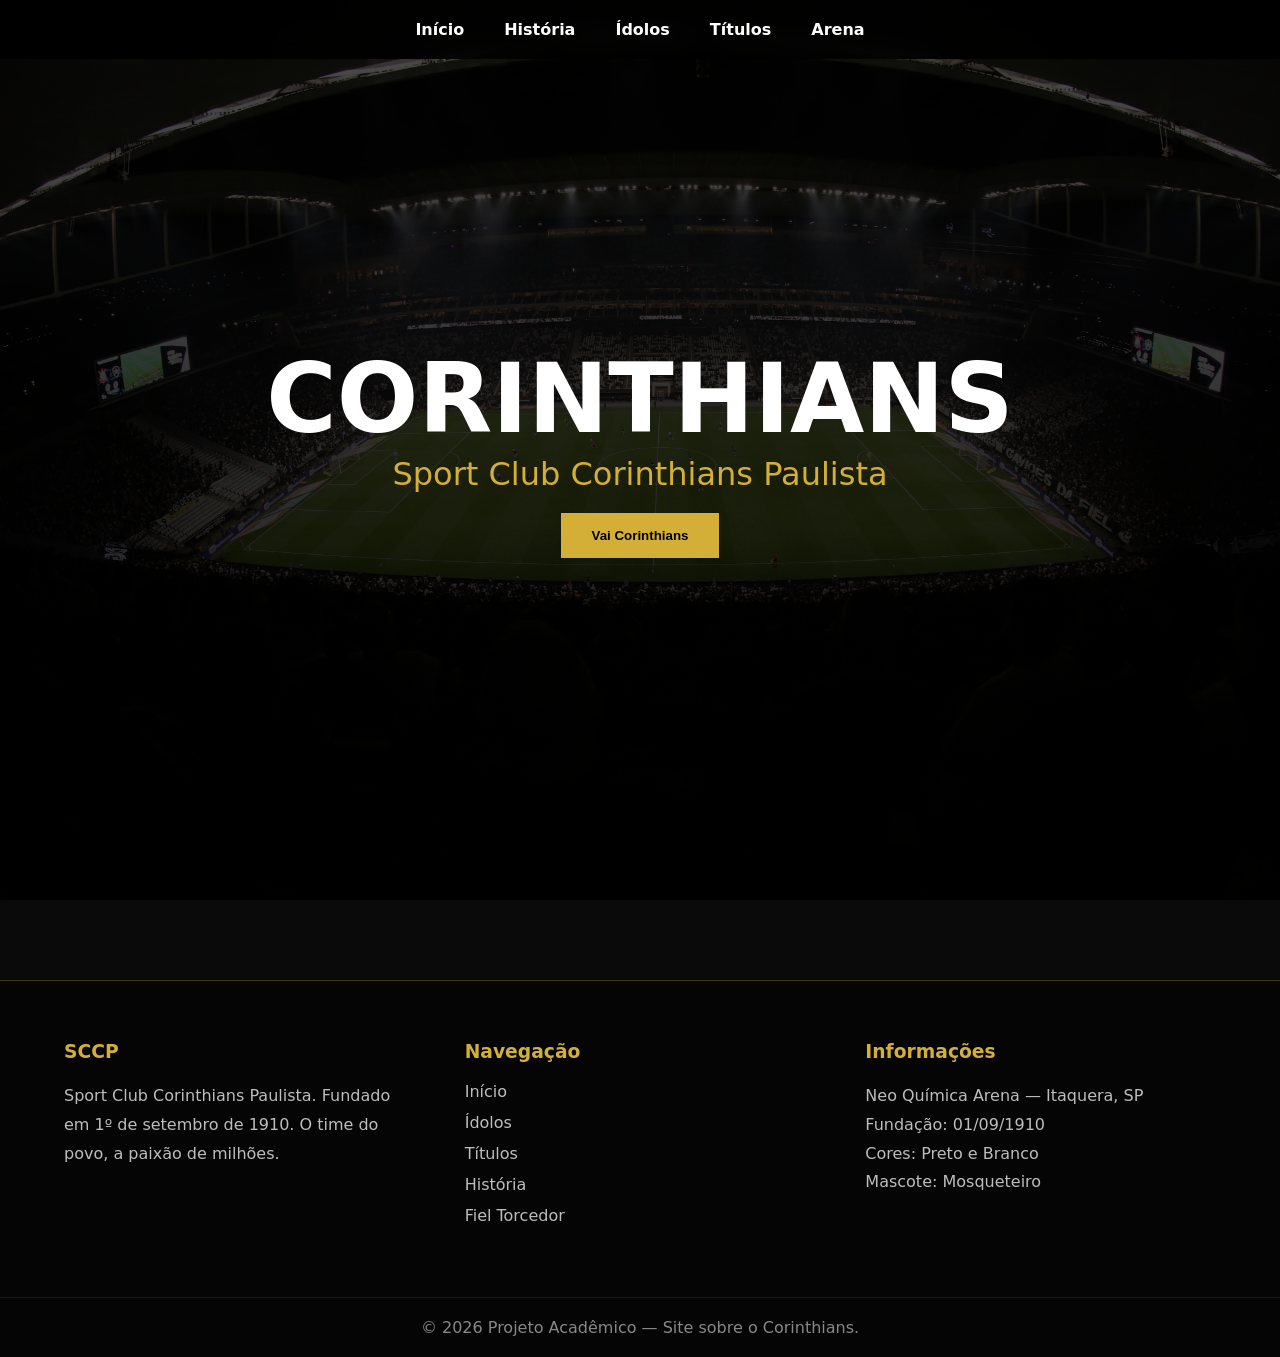
<file: index.html>
<!DOCTYPE html>
<html lang="pt-BR">
<head>
<meta charset="UTF-8">
<meta name="viewport" content="width=device-width, initial-scale=1.0">
<title>Corinthians</title>

<link rel="stylesheet" href="style.css">
<script src="script.js" defer></script>
</head>

<body>

<header>
<nav>
<a href="index.html">Início</a>
<a href="historia.html">História</a>
<a href="idolos.html">Ídolos</a>
<a href="titulos.html">Títulos</a>
<a href="arena.html">Arena</a>
</nav>
</header>

<section class="hero reveal">
<div class="hero-content">
<h1>CORINTHIANS</h1>
<p>Sport Club Corinthians Paulista</p>

<button onclick="vaiCorinthians()">Vai Corinthians</button>
</div>
</section>
<footer>

    <div class="footer-container">

        <!-- Sobre -->

        <div class="footer-col">

            <h3>SCCP</h3>

            <p>
                Sport Club Corinthians Paulista.
                Fundado em 1º de setembro de 1910.
                O time do povo, a paixão de milhões.
            </p>

        </div>

        <!-- Navegação -->

        <div class="footer-col">

            <h3>Navegação</h3>

            <ul>

                <li><a href="index.html">Início</a></li>

                <li><a href="idolos.html">Ídolos</a></li>

                <li><a href="titulos.html">Títulos</a></li>

                <li><a href="historia.html">História</a></li>

                <li><a href="arena.html">Fiel Torcedor</a></li>

            </ul>

        </div>

        <!-- Informações -->

        <div class="footer-col">

            <h3>Informações</h3>

            <p>Neo Química Arena — Itaquera, SP</p>

            <p>Fundação: 01/09/1910</p>

            <p>Cores: Preto e Branco</p>

            <p>Mascote: Mosqueteiro</p>

        </div>

    </div>

    <div class="footer-bottom">

        © 2026 Projeto Acadêmico — Site sobre o Corinthians.

    </div>

</footer>

</body>
</body>
</html>
</file>
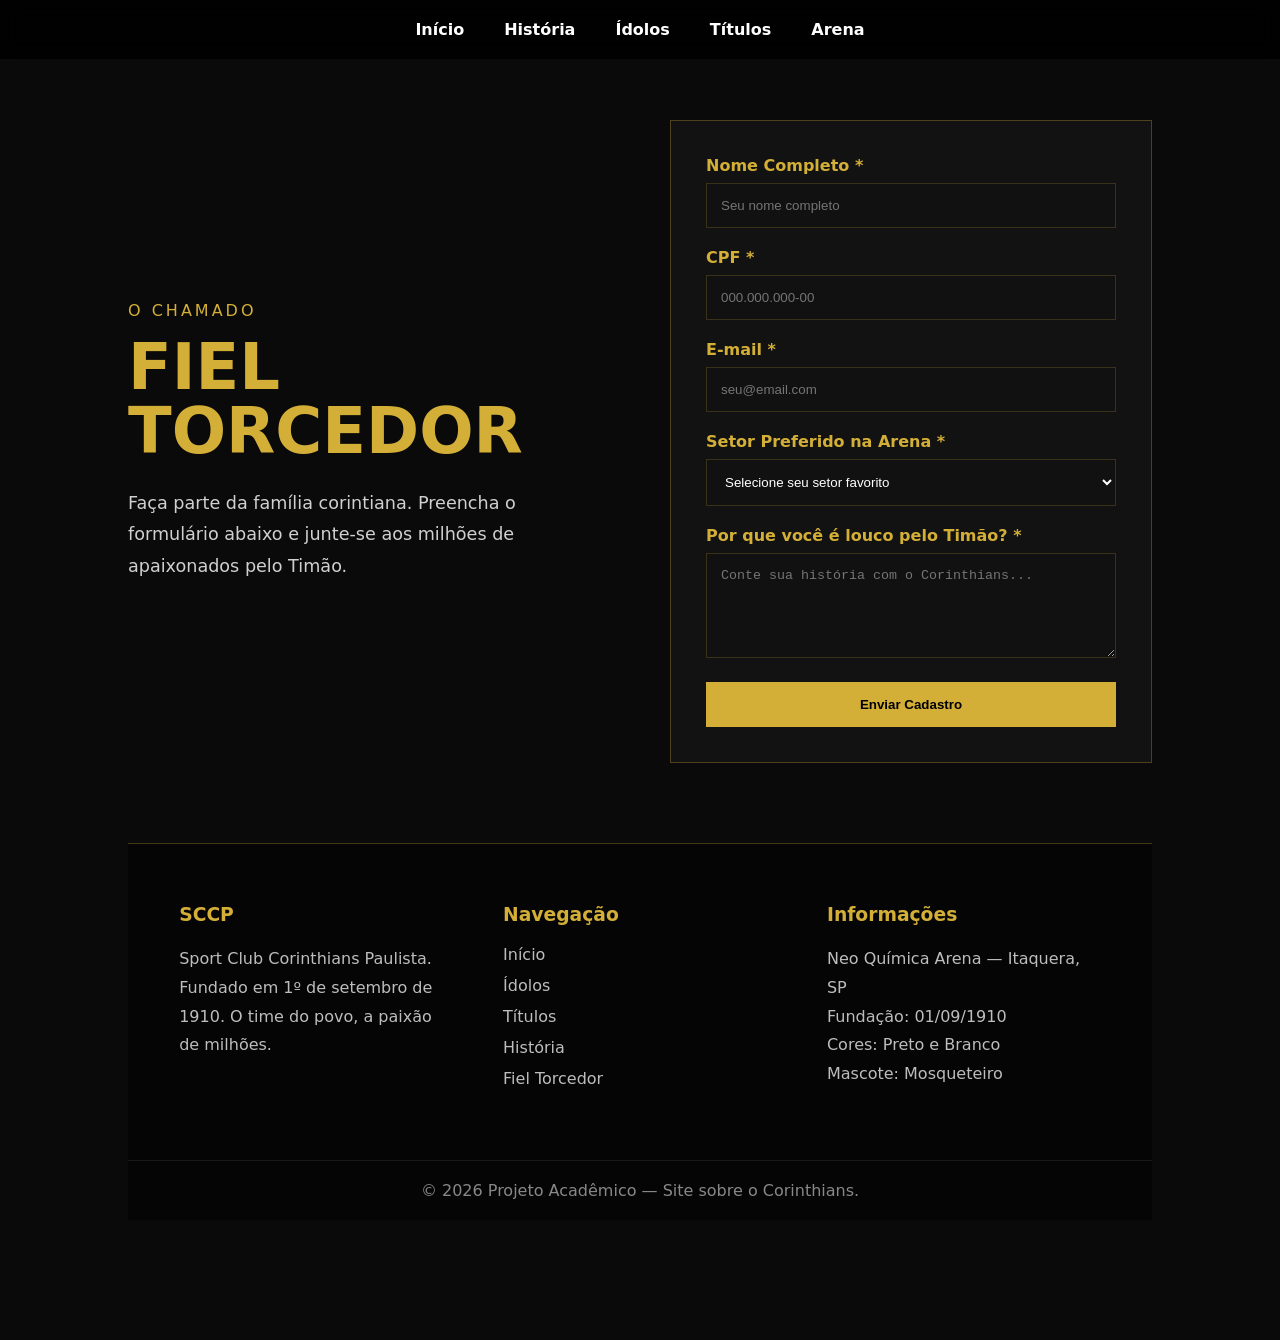
<file: arena.html>
<!DOCTYPE html>
<html lang="pt-BR">
<head>
<meta charset="UTF-8">
<meta name="viewport" content="width=device-width, initial-scale=1.0">
<title>Arena</title>

<link rel="stylesheet" href="style.css">
<script src="script.js" defer></script>
</head>

<body>

<header>
<nav>
<a href="index.html">Início</a>
<a href="historia.html">História</a>
<a href="idolos.html">Ídolos</a>
<a href="titulos.html">Títulos</a>
<a href="arena.html">Arena</a>
</nav>
</header>

<section id="arena" class="reveal">

    <div class="arena-container">

        <div class="arena-texto">

            <span class="arena-subtitulo">
                O Chamado
            </span>

            <h2>
                FIEL<br>
                TORCEDOR
            </h2>

            <p>
                Faça parte da família corintiana.
                Preencha o formulário abaixo e junte-se
                aos milhões de apaixonados pelo Timão.
            </p>

        </div>

        <div class="arena-formulario">

            <form onsubmit="enviarFormulario(event)">

                <!-- Nome -->

                <label>
                    Nome Completo *
                </label>

                <input
                    type="text"
                    placeholder="Seu nome completo"
                    required
                >

                <!-- CPF -->

                <label>
                    CPF *
                </label>

                <input
                    type="text"
                    placeholder="000.000.000-00"
                    required
                >

                <!-- Email -->

                <label>
                    E-mail *
                </label>

                <input
                    type="email"
                    placeholder="seu@email.com"
                    required
                >

                <!-- Setor -->

                <label>
                    Setor Preferido na Arena *
                </label>

                <select required>

                    <option value="">
                        Selecione seu setor favorito
                    </option>

                    <option>
                        Norte (Fiel Torcedor)
                    </option>

                    <option>
                        Sul
                    </option>

                    <option>
                        Leste
                    </option>

                    <option>
                        Oeste
                    </option>

                </select>

                <!-- História -->

                <label>
                    Por que você é louco pelo Timão? *
                </label>

                <textarea
                    rows="5"
                    placeholder="Conte sua história com o Corinthians..."
                    required
                ></textarea>

                <button type="submit">
                    Enviar Cadastro
                </button>

            </form>

        </div>

    </div>

<footer>

    <div class="footer-container">

        <!-- Sobre -->

        <div class="footer-col">

            <h3>SCCP</h3>

            <p>
                Sport Club Corinthians Paulista.
                Fundado em 1º de setembro de 1910.
                O time do povo, a paixão de milhões.
            </p>

        </div>

        <!-- Navegação -->

        <div class="footer-col">

            <h3>Navegação</h3>

            <ul>

                <li><a href="index.html">Início</a></li>

                <li><a href="idolos.html">Ídolos</a></li>

                <li><a href="titulos.html">Títulos</a></li>

                <li><a href="historia.html">História</a></li>

                <li><a href="arena.html">Fiel Torcedor</a></li>

            </ul>

        </div>

        <!-- Informações -->

        <div class="footer-col">

            <h3>Informações</h3>

            <p>Neo Química Arena — Itaquera, SP</p>

            <p>Fundação: 01/09/1910</p>

            <p>Cores: Preto e Branco</p>

            <p>Mascote: Mosqueteiro</p>

        </div>

    </div>

    <div class="footer-bottom">

        © 2026 Projeto Acadêmico — Site sobre o Corinthians.

    </div>

</footer>

</body>
</html>
</file>
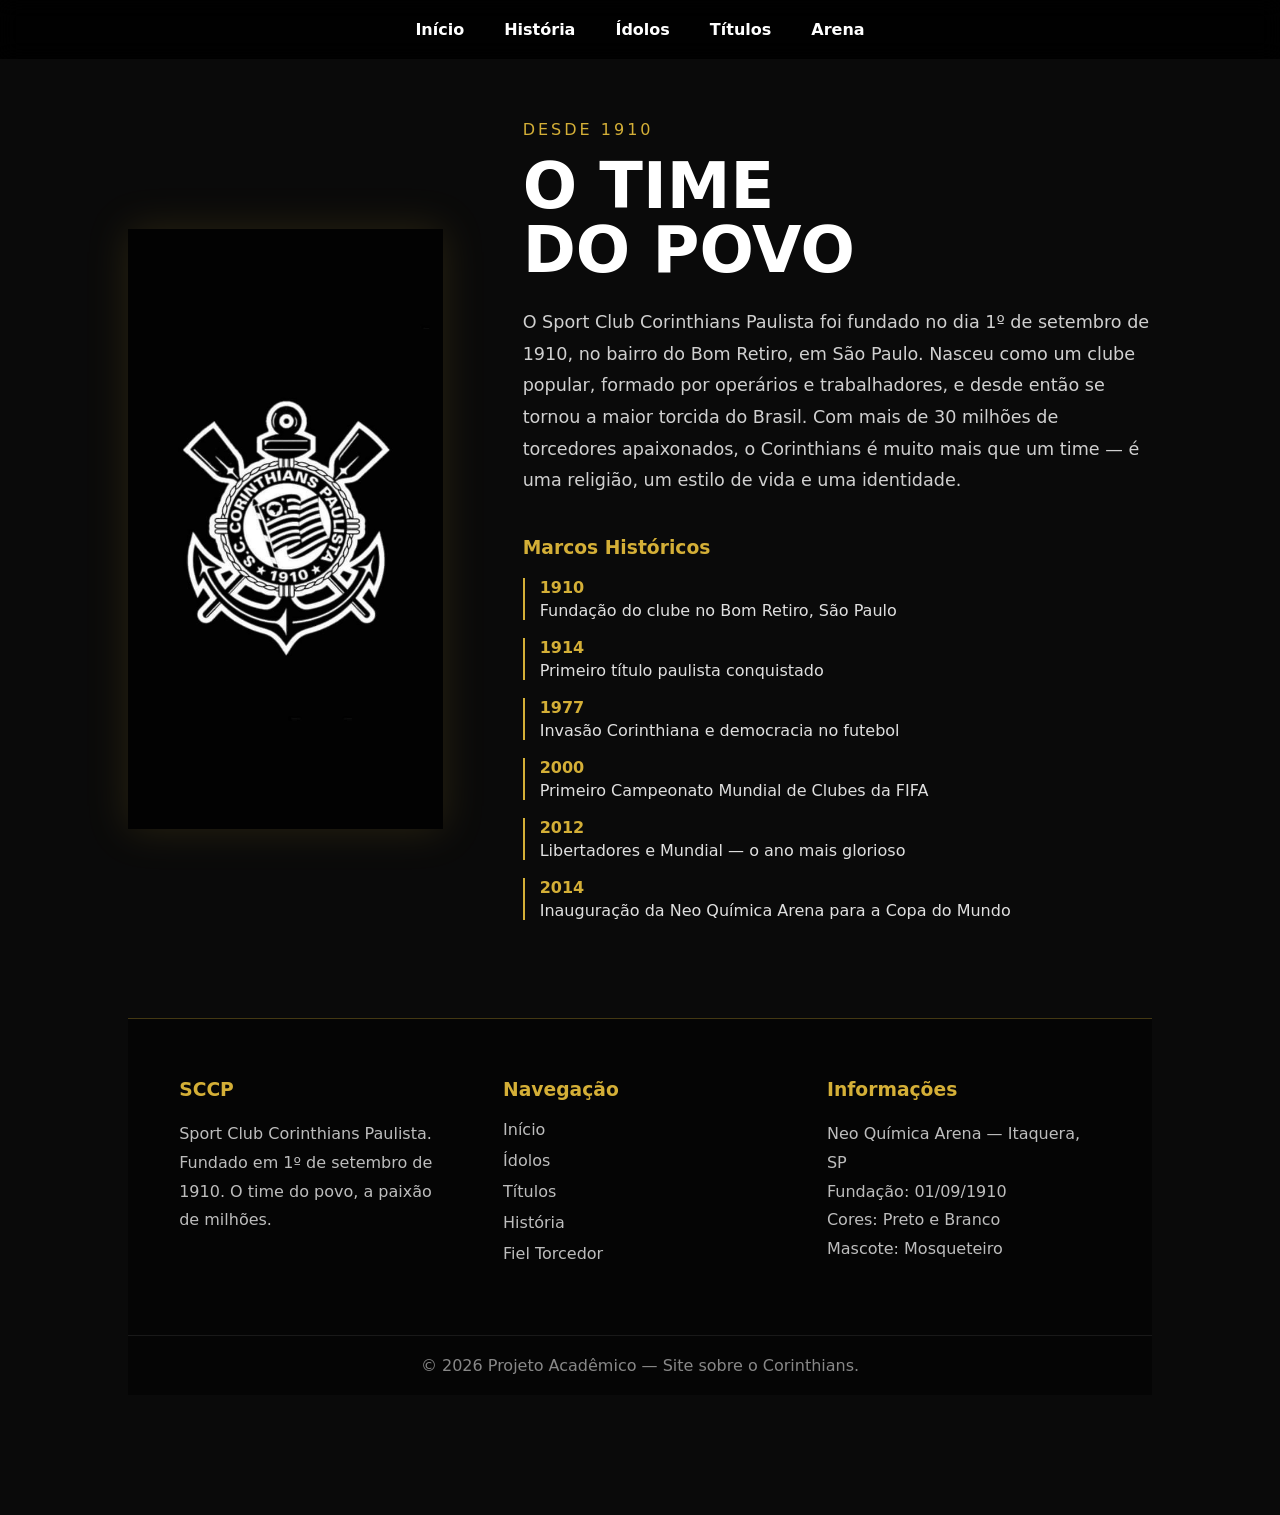
<file: historia.html>
<!DOCTYPE html>
<html lang="pt-BR">
<head>
<meta charset="UTF-8">
<meta name="viewport" content="width=device-width, initial-scale=1.0">
<title>História</title>

<link rel="stylesheet" href="style.css">
<script src="script.js" defer></script>
</head>

<body>

<header>
<nav>
<a href="index.html">Início</a>
<a href="historia.html">História</a>
<a href="idolos.html">Ídolos</a>
<a href="titulos.html">Títulos</a>
<a href="arena.html">Arena</a>
</nav>
</header>
    <!-- HISTÓRIA -->

<section id="historia" class="reveal">

<div class="historia-container">

    <!-- ESCUDO -->
    <div class="historia-logo">

        <img
            src="escudo 2.png"
            alt="Escudo do Corinthians"
        >

    </div>

    <!-- TEXTO -->
    <div class="historia-content">

        <span class="desde">
            Desde 1910
        </span>

        <h2>
            O TIME<br>
            DO POVO
        </h2>

        <p>
            O Sport Club Corinthians Paulista foi fundado no dia
            1º de setembro de 1910, no bairro do Bom Retiro,
            em São Paulo.

            Nasceu como um clube popular, formado por operários
            e trabalhadores, e desde então se tornou a maior
            torcida do Brasil.

            Com mais de 30 milhões de torcedores apaixonados,
            o Corinthians é muito mais que um time —
            é uma religião, um estilo de vida e uma identidade.
        </p>

        <div class="marcos">

            <h3>Marcos Históricos</h3>

            <div class="marco">
                <strong>1910</strong>
                Fundação do clube no Bom Retiro, São Paulo
            </div>

            <div class="marco">
                <strong>1914</strong>
                Primeiro título paulista conquistado
            </div>

            <div class="marco">
                <strong>1977</strong>
                Invasão Corinthiana e democracia no futebol
            </div>

            <div class="marco">
                <strong>2000</strong>
                Primeiro Campeonato Mundial de Clubes da FIFA
            </div>

            <div class="marco">
                <strong>2012</strong>
                Libertadores e Mundial — o ano mais glorioso
            </div>

            <div class="marco">
                <strong>2014</strong>
                Inauguração da Neo Química Arena para a Copa do Mundo
            </div>

        </div>

    </div>

</div>
<footer>

    <div class="footer-container">

        <!-- Sobre -->

        <div class="footer-col">

            <h3>SCCP</h3>

            <p>
                Sport Club Corinthians Paulista.
                Fundado em 1º de setembro de 1910.
                O time do povo, a paixão de milhões.
            </p>

        </div>

        <!-- Navegação -->

        <div class="footer-col">

            <h3>Navegação</h3>

            <ul>

                <li><a href="index.html">Início</a></li>

                <li><a href="idolos.html">Ídolos</a></li>

                <li><a href="titulos.html">Títulos</a></li>

                <li><a href="historia.html">História</a></li>

                <li><a href="arena.html">Fiel Torcedor</a></li>

            </ul>

        </div>

        <!-- Informações -->

        <div class="footer-col">

            <h3>Informações</h3>

            <p>Neo Química Arena — Itaquera, SP</p>

            <p>Fundação: 01/09/1910</p>

            <p>Cores: Preto e Branco</p>

            <p>Mascote: Mosqueteiro</p>

        </div>

    </div>

    <div class="footer-bottom">

        © 2026 Projeto Acadêmico — Site sobre o Corinthians.

    </div>

</footer>

</body>

</body>
</html>
</file>
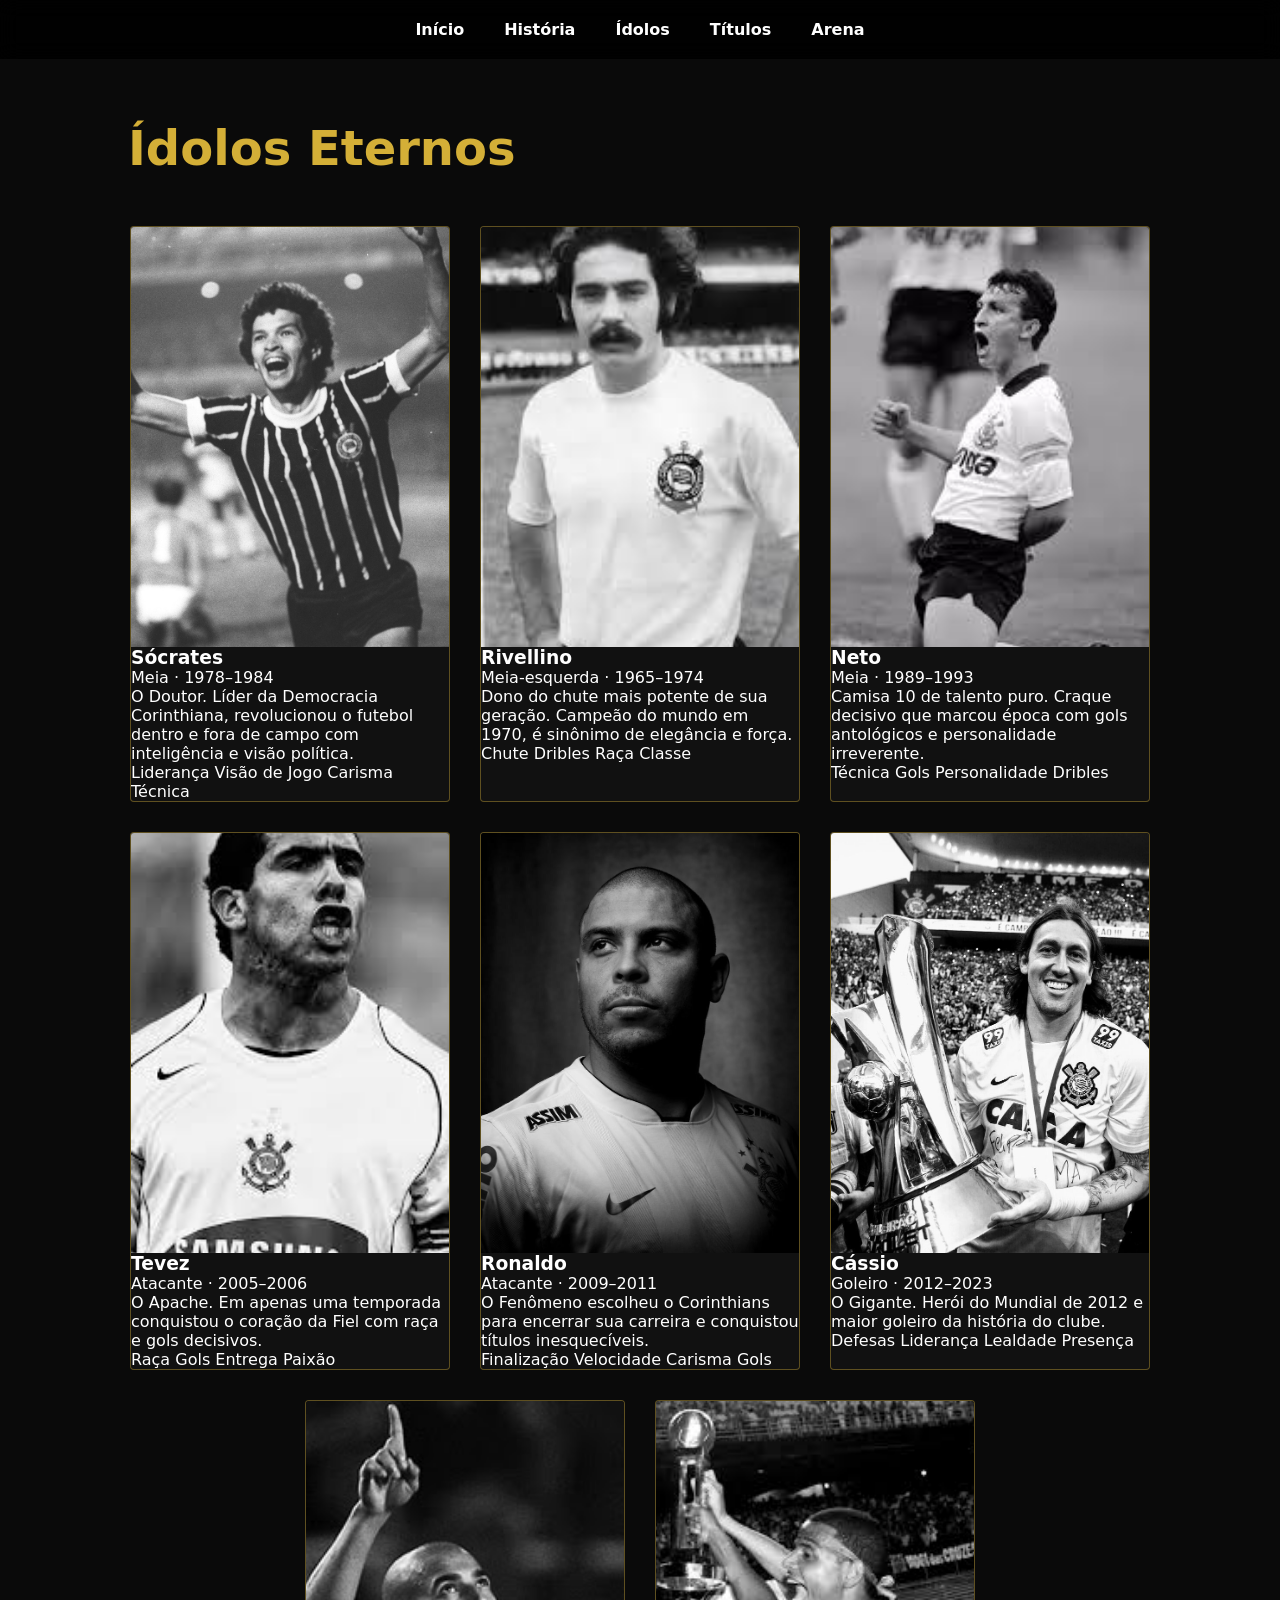
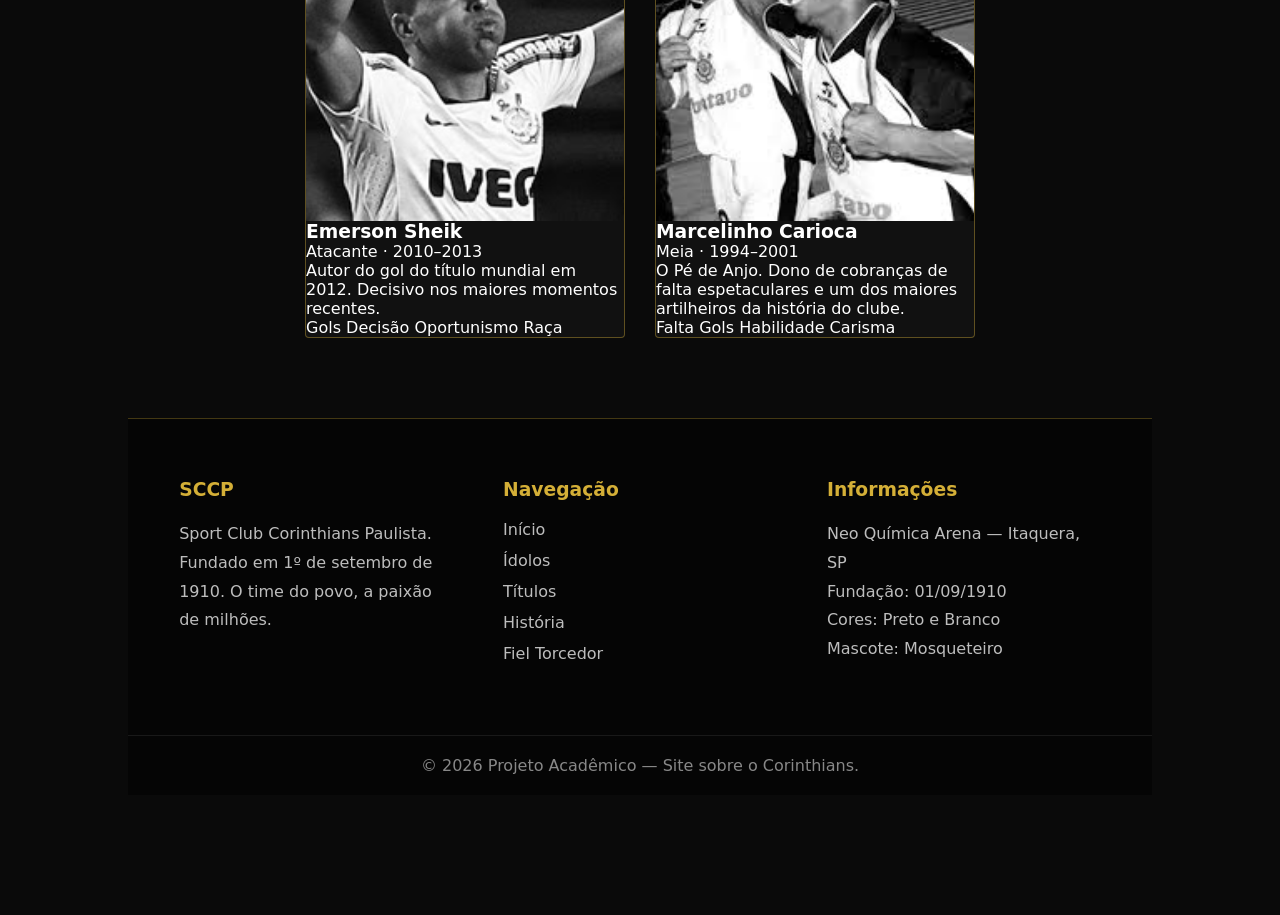
<file: idolos.html>
<!DOCTYPE html>
<html lang="pt-BR">
<head>
<meta charset="UTF-8">
<meta name="viewport" content="width=device-width, initial-scale=1.0">
<title>Ídolos</title>

<link rel="stylesheet" href="style.css">
<script src="script.js" defer></script>
</head>

<body>

<header>
<nav>
<a href="index.html">Início</a>
<a href="historia.html">História</a>
<a href="idolos.html">Ídolos</a>
<a href="titulos.html">Títulos</a>
<a href="arena.html">Arena</a>
</nav>
</header>

 <!-- ÍDOLOS -->
    <section id="idolos" class="reveal">

    <h2>Ídolos Eternos</h2>

    <div class="idolos-container">

        <div class="idolo-card">
            <img src="Socrates.webp" alt="Sócrates">
            <h3>Sócrates</h3>
            <span>Meia · 1978–1984</span>
            <p>
                O Doutor. Líder da Democracia Corinthiana,
                revolucionou o futebol dentro e fora de campo
                com inteligência e visão política.
            </p>

            <div class="atributos">
                <span>Liderança</span>
                <span>Visão de Jogo</span>
                <span>Carisma</span>
                <span>Técnica</span>
            </div>
        </div>

        <div class="idolo-card">
            <img src="Rivellino.jpeg" alt="Rivellino">
            <h3>Rivellino</h3>
            <span>Meia-esquerda · 1965–1974</span>
            <p>
                Dono do chute mais potente de sua geração.
                Campeão do mundo em 1970, é sinônimo de
                elegância e força.
            </p>

            <div class="atributos">
                <span>Chute</span>
                <span>Dribles</span>
                <span>Raça</span>
                <span>Classe</span>
            </div>
        </div>

        <div class="idolo-card">
            <img src="Neto.jpeg" alt="Neto">
            <h3>Neto</h3>
            <span>Meia · 1989–1993</span>
            <p>
                Camisa 10 de talento puro.
                Craque decisivo que marcou época com gols
                antológicos e personalidade irreverente.
            </p>

            <div class="atributos">
                <span>Técnica</span>
                <span>Gols</span>
                <span>Personalidade</span>
                <span>Dribles</span>
            </div>
        </div>

        <div class="idolo-card">
            <img src="tevez.jpeg" alt="Tevez">
            <h3>Tevez</h3>
            <span>Atacante · 2005–2006</span>
            <p>
                O Apache. Em apenas uma temporada conquistou
                o coração da Fiel com raça e gols decisivos.
            </p>

            <div class="atributos">
                <span>Raça</span>
                <span>Gols</span>
                <span>Entrega</span>
                <span>Paixão</span>
            </div>
        </div>

        <div class="idolo-card">
            <img src="ronaldo.jpg" alt="Ronaldo">
            <h3>Ronaldo</h3>
            <span>Atacante · 2009–2011</span>
            <p>
                O Fenômeno escolheu o Corinthians para
                encerrar sua carreira e conquistou títulos
                inesquecíveis.
            </p>

            <div class="atributos">
                <span>Finalização</span>
                <span>Velocidade</span>
                <span>Carisma</span>
                <span>Gols</span>
            </div>
        </div>

        <div class="idolo-card">
            <img src="cassio.jpg" alt="Cássio">
            <h3>Cássio</h3>
            <span>Goleiro · 2012–2023</span>
            <p>
                O Gigante. Herói do Mundial de 2012 e
                maior goleiro da história do clube.
            </p>

            <div class="atributos">
                <span>Defesas</span>
                <span>Liderança</span>
                <span>Lealdade</span>
                <span>Presença</span>
            </div>
        </div>

        <div class="idolo-card">
            <img src="Sheik.jpg" alt="Emerson Sheik">
            <h3>Emerson Sheik</h3>
            <span>Atacante · 2010–2013</span>
            <p>
                Autor do gol do título mundial em 2012.
                Decisivo nos maiores momentos recentes.
            </p>

            <div class="atributos">
                <span>Gols</span>
                <span>Decisão</span>
                <span>Oportunismo</span>
                <span>Raça</span>
            </div>
        </div>

        <div class="idolo-card">
            <img src="Marcelinho Carioca.jpeg" alt="Marcelinho Carioca">
            <h3>Marcelinho Carioca</h3>
            <span>Meia · 1994–2001</span>
            <p>
                O Pé de Anjo. Dono de cobranças de falta
                espetaculares e um dos maiores artilheiros
                da história do clube.
            </p>

            <div class="atributos">
                <span>Falta</span>
                <span>Gols</span>
                <span>Habilidade</span>
                <span>Carisma</span>
            </div>
        </div>

    </div>
<footer>

    <div class="footer-container">

        <!-- Sobre -->

        <div class="footer-col">

            <h3>SCCP</h3>

            <p>
                Sport Club Corinthians Paulista.
                Fundado em 1º de setembro de 1910.
                O time do povo, a paixão de milhões.
            </p>

        </div>

        <!-- Navegação -->

        <div class="footer-col">

            <h3>Navegação</h3>

            <ul>

                <li><a href="index.html">Início</a></li>

                <li><a href="idolos.html">Ídolos</a></li>

                <li><a href="titulos.html">Títulos</a></li>

                <li><a href="historia.html">História</a></li>

                <li><a href="arena.html">Fiel Torcedor</a></li>

            </ul>

        </div>

        <!-- Informações -->

        <div class="footer-col">

            <h3>Informações</h3>

            <p>Neo Química Arena — Itaquera, SP</p>

            <p>Fundação: 01/09/1910</p>

            <p>Cores: Preto e Branco</p>

            <p>Mascote: Mosqueteiro</p>

        </div>

    </div>

    <div class="footer-bottom">

        © 2026 Projeto Acadêmico — Site sobre o Corinthians.

    </div>

</footer>

</body>
</section>

</body>
</html>
</file>
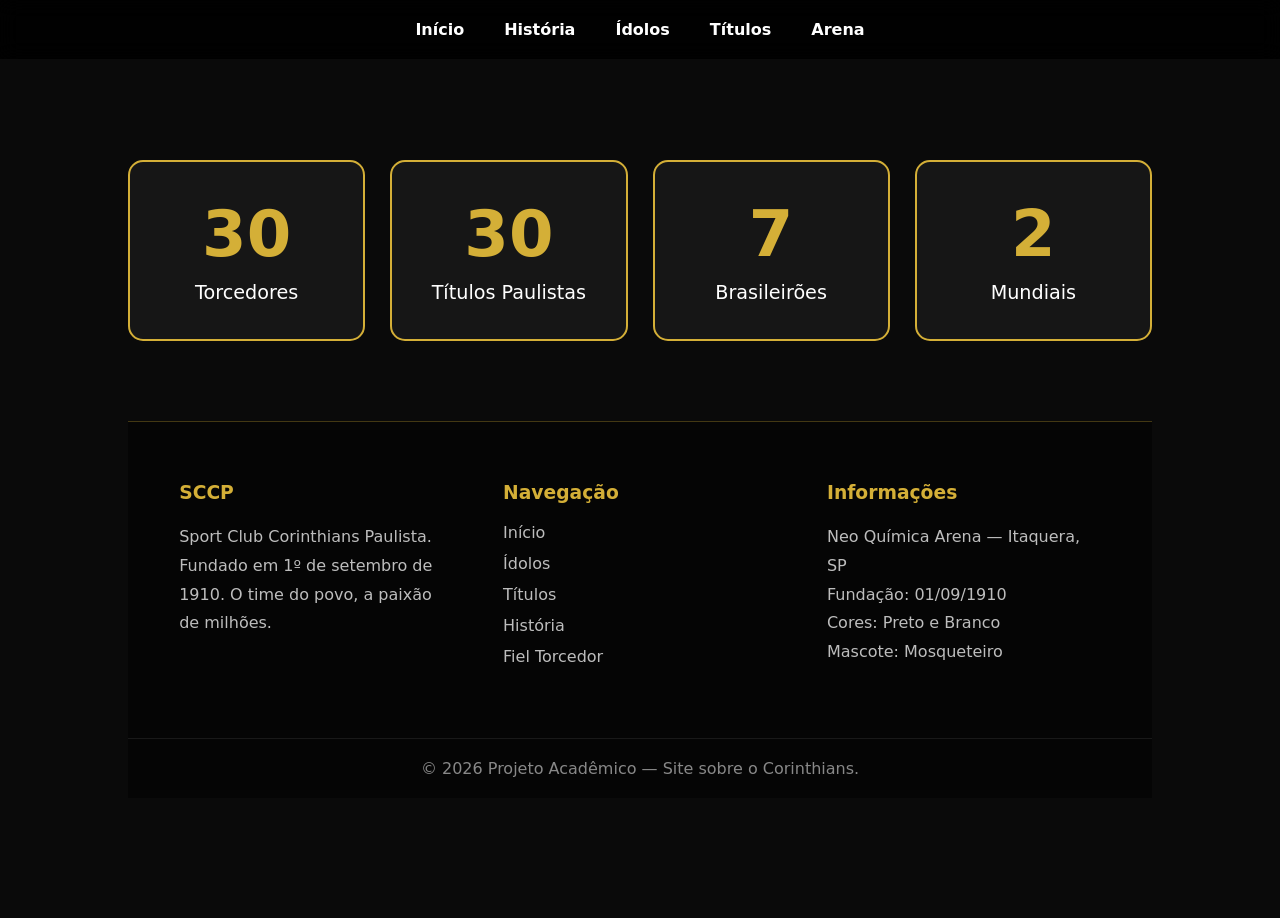
<file: titulos.html>
<!DOCTYPE html>
<html lang="pt-BR">
<head>
<meta charset="UTF-8">
<meta name="viewport" content="width=device-width, initial-scale=1.0">
<title>Títulos</title>

<link rel="stylesheet" href="style.css">
<script src="script.js" defer></script>
</head>

<body>

<header>
<nav>
<a href="index.html">Início</a>
<a href="historia.html">História</a>
<a href="idolos.html">Ídolos</a>
<a href="titulos.html">Títulos</a>
<a href="arena.html">Arena</a>
</nav>
</header>

<section id="titulos" class="reveal">

<div class="stats-container">

<div class="stat-card">
<h3 class="counter" data-target="30">0</h3>
<p>Torcedores</p>
</div>

<div class="stat-card">
<h3 class="counter" data-target="30">0</h3>
<p>Títulos Paulistas</p>
</div>

<div class="stat-card">
<h3 class="counter" data-target="7">0</h3>
<p>Brasileirões</p>
</div>

<div class="stat-card">
<h3 class="counter" data-target="2">0</h3>
<p>Mundiais</p>
</div>

</div>
<footer>

    <div class="footer-container">

        <!-- Sobre -->

        <div class="footer-col">

            <h3>SCCP</h3>

            <p>
                Sport Club Corinthians Paulista.
                Fundado em 1º de setembro de 1910.
                O time do povo, a paixão de milhões.
            </p>

        </div>

        <!-- Navegação -->

        <div class="footer-col">

            <h3>Navegação</h3>

            <ul>

                <li><a href="index.html">Início</a></li>

                <li><a href="idolos.html">Ídolos</a></li>

                <li><a href="titulos.html">Títulos</a></li>

                <li><a href="historia.html">História</a></li>

                <li><a href="arena.html">Fiel Torcedor</a></li>

            </ul>

        </div>

        <!-- Informações -->

        <div class="footer-col">

            <h3>Informações</h3>

            <p>Neo Química Arena — Itaquera, SP</p>

            <p>Fundação: 01/09/1910</p>

            <p>Cores: Preto e Branco</p>

            <p>Mascote: Mosqueteiro</p>

        </div>

    </div>

    <div class="footer-bottom">

        © 2026 Projeto Acadêmico — Site sobre o Corinthians.

    </div>

</footer>

</body>
</section>

</body>
</html>
</file>
<file: style.css>
/* ==================================================
   TEMA CORINTHIANS
   Cores principais do site
================================================== */

:root{
    --preto: #0A0A0A;
    --dourado: #D4AF37;
    --branco: #FFFFFF;
}

/* ==================================================
   CONFIGURAÇÕES GERAIS
================================================== */

*{
    margin: 0;
    padding: 0;
    box-sizing: border-box;
}

html{
    scroll-behavior: smooth;
}

body{
    background: var(--preto);
    color: var(--branco);
    font-family: 'Inter', ui-sans-serif, system-ui, sans-serif;
}

/* ==================================================
   MENU DE NAVEGAÇÃO
================================================== */

header{
    position: fixed;
    top: 0;
    width: 100%;

    z-index: 1000;

    background: rgba(0,0,0,.9);
    backdrop-filter: blur(10px);
}

nav{
    display: flex;
    justify-content: center;
    gap: 40px;

    padding: 20px;
}

nav a{
    color: var(--branco);
    text-decoration: none;
    font-weight: bold;

    transition: .3s;
}

nav a:hover{
    color: var(--dourado);
}

/* ==================================================
   HERO SECTION
================================================== */

.hero{
    height: 100vh;

    background:
    linear-gradient(
        rgba(0,0,0,.7),
        rgba(0,0,0,.9)
    ),
    url("neo.jpg");

    background-size: cover;
    background-position: center;

    display: flex;
    justify-content: center;
    align-items: center;

    text-align: center;
}

.hero h1{
    font-size: 6rem;
    color: var(--branco);
}

.hero p{
    font-size: 2rem;
    color: var(--dourado);
}

.hero button{
    margin-top: 20px;
}

/* ==================================================
   SEÇÕES GERAIS
================================================== */

section{
    padding: 120px 10%;
}

h2{
    color: var(--dourado);
    font-size: 3rem;

    margin-bottom: 20px;
}

/* ==================================================
   BOTÕES
================================================== */

button{
    background: var(--dourado);

    border: none;

    padding: 15px 30px;

    cursor: pointer;

    font-weight: bold;

    transition: .3s;
}

button:hover{
    opacity: .85;
}

/* ==================================================
   FORMULÁRIOS
================================================== */

input,
select,
textarea{
    width: 100%;

    padding: 15px;

    margin-bottom: 15px;

    border: none;
}

/* ==================================================
   ESTATÍSTICAS / CONTADORES
================================================== */

.stats-container{
    display: grid;

    grid-template-columns:
    repeat(auto-fit, minmax(220px, 1fr));

    gap: 25px;

    margin-top: 40px;
}

.stat-card{
    background: rgba(255,255,255,0.05);

    border: 2px solid var(--dourado);

    border-radius: 15px;

    padding: 35px;

    text-align: center;

    transition: .3s;
}

.stat-card:hover{
    transform: translateY(-10px);

    box-shadow:
    0 0 20px rgba(212,175,55,.4);
}

.stat-card h3{
    color: var(--dourado);

    font-size: 4rem;

    margin-bottom: 10px;
}

.stat-card span{
    color: var(--dourado);

    font-size: 2rem;

    font-weight: bold;
}

.stat-card p{
    color: var(--branco);

    font-size: 1.2rem;

    margin-top: 10px;
}

/* ==================================================
   SEÇÃO DOS ÍDOLOS
================================================== */

.idolos-container{
    display: flex;
    flex-wrap: wrap;
    justify-content: center;

    gap: 30px;

    margin-top: 50px;
}

/* Card individual do ídolo */

.idolo-card{
    width: 320px;

    display: flex;
    flex-direction: column;

    background: rgba(255,255,255,0.03);

    border: 1px solid rgba(212,175,55,.4);

    border-radius: 4px;

    overflow: hidden;

    transition: .3s;
}

.idolo-card:hover{
    transform: translateY(-8px);

    border-color: var(--dourado);

    box-shadow:
    0 0 20px rgba(212,175,55,.15);
}

/* Imagem vertical do jogador */

.idolo-card img{
    width: 100%;
    height: 420px;

    object-fit: cover;

    display: block;
}

/* ==================================================
   SEÇÃO HISTÓRIA
================================================== */

.historia-container{
    display: flex;
    align-items: center;

    gap: 80px;

    max-width: 1400px;

    margin: auto;
}

/* Escudo do Corinthians */

.historia-logo{
    flex: 1;

    display: flex;
    justify-content: center;
}

.historia-logo img{
    width: 100%;
    max-width: 420px;

    filter:
    drop-shadow(
    0 0 20px rgba(212,175,55,.15)
    );
}

/* Conteúdo da história */

.historia-content{
    flex: 2;
}

/* Texto "Desde 1910" */

.desde{
    color: var(--dourado);

    font-size: 1rem;

    text-transform: uppercase;

    letter-spacing: 3px;
}

/* Título principal */

.historia-content h2{
    color: var(--branco);

    font-size: 4rem;

    line-height: 1;

    margin: 15px 0 25px;
}

/* Parágrafo */

.historia-content p{
    color: #d0d0d0;

    font-size: 1.1rem;

    line-height: 1.8;

    margin-bottom: 40px;
}

/* ==================================================
   MARCOS HISTÓRICOS
================================================== */

.marcos h3{
    color: var(--dourado);

    margin-bottom: 20px;
}

.marco{
    color: #e0e0e0;

    border-left: 2px solid var(--dourado);

    padding-left: 15px;

    margin-bottom: 18px;
}

.marco strong{
    display: block;

    color: var(--dourado);

    margin-bottom: 4px;
}

/* ==================================================
   RESPONSIVIDADE
================================================== */

@media (max-width: 900px){

    /* História em coluna */

    .historia-container{
        flex-direction: column;
        text-align: center;
    }

    /* Linha dos marcos */

    .marco{
        border-left: none;
        border-top: 2px solid var(--dourado);

        padding-left: 0;
        padding-top: 10px;
    }

    /* Título menor */

    .historia-content h2{
        font-size: 3rem;
    }

    /* Hero responsivo */

    .hero h1{
        font-size: 4rem;
    }

    .hero p{
        font-size: 1.5rem;
    }
}

/* =====================================
   SEÇÃO FIEL TORCEDOR
===================================== */

.arena-container{
    max-width:1200px;
    margin:auto;

    display:grid;
    grid-template-columns:1fr 1fr;
    gap:60px;

    align-items:center;
}

.arena-subtitulo{
    color:#D4AF37;
    text-transform:uppercase;
    letter-spacing:3px;
}

.arena-texto h2{
    font-size:4rem;
    line-height:1;
    margin:15px 0 25px;
}

.arena-texto p{
    color:#d0d0d0;
    line-height:1.8;
    font-size:1.1rem;
}

.arena-formulario{
    background:rgba(255,255,255,0.03);

    border:1px solid rgba(212,175,55,.3);

    padding:35px;
}

.arena-formulario label{
    display:block;

    margin-bottom:8px;

    color:#D4AF37;

    font-weight:600;
}

.arena-formulario input,
.arena-formulario select,
.arena-formulario textarea{
    width:100%;

    padding:14px;

    margin-bottom:20px;

    background:#111;

    color:white;

    border:1px solid rgba(212,175,55,.2);
}

.arena-formulario input:focus,
.arena-formulario select:focus,
.arena-formulario textarea:focus{
    outline:none;

    border-color:#D4AF37;
}

.arena-formulario button{
    width:100%;

    background:#D4AF37;

    color:black;

    font-weight:bold;

    padding:15px;

    transition:.3s;
}

.arena-formulario button:hover{
    opacity:.85;
}

@media(max-width:900px){

    .arena-container{
        grid-template-columns:1fr;
    }

    .arena-texto{
        text-align:center;
    }

    .arena-texto h2{
        font-size:3rem;
    }
}

/* =====================================
   FOOTER
===================================== */

footer{
    width:100%;

    background:#050505;

    border-top:1px solid rgba(212,175,55,.3);

    margin-top:80px;
}

.footer-container{
    width:100%;

    padding:60px 5%;

    display:grid;

    grid-template-columns:
    repeat(auto-fit,minmax(250px,1fr));

    gap:50px;
}

.footer-col h3{
    color:#D4AF37;

    margin-bottom:20px;
}

.footer-col p{
    color:#bdbdbd;

    line-height:1.8;
}

.footer-col ul{
    list-style:none;
}

.footer-col ul li{
    margin-bottom:12px;
}

.footer-col ul li a{
    color:#bdbdbd;
    text-decoration:none;
    transition:.3s;
}

.footer-col ul li a:hover{
    color:#D4AF37;
}

.footer-bottom{
    width:100%;

    text-align:center;

    padding:20px;

    border-top:1px solid rgba(255,255,255,.08);

    color:#888;
}
</file>
